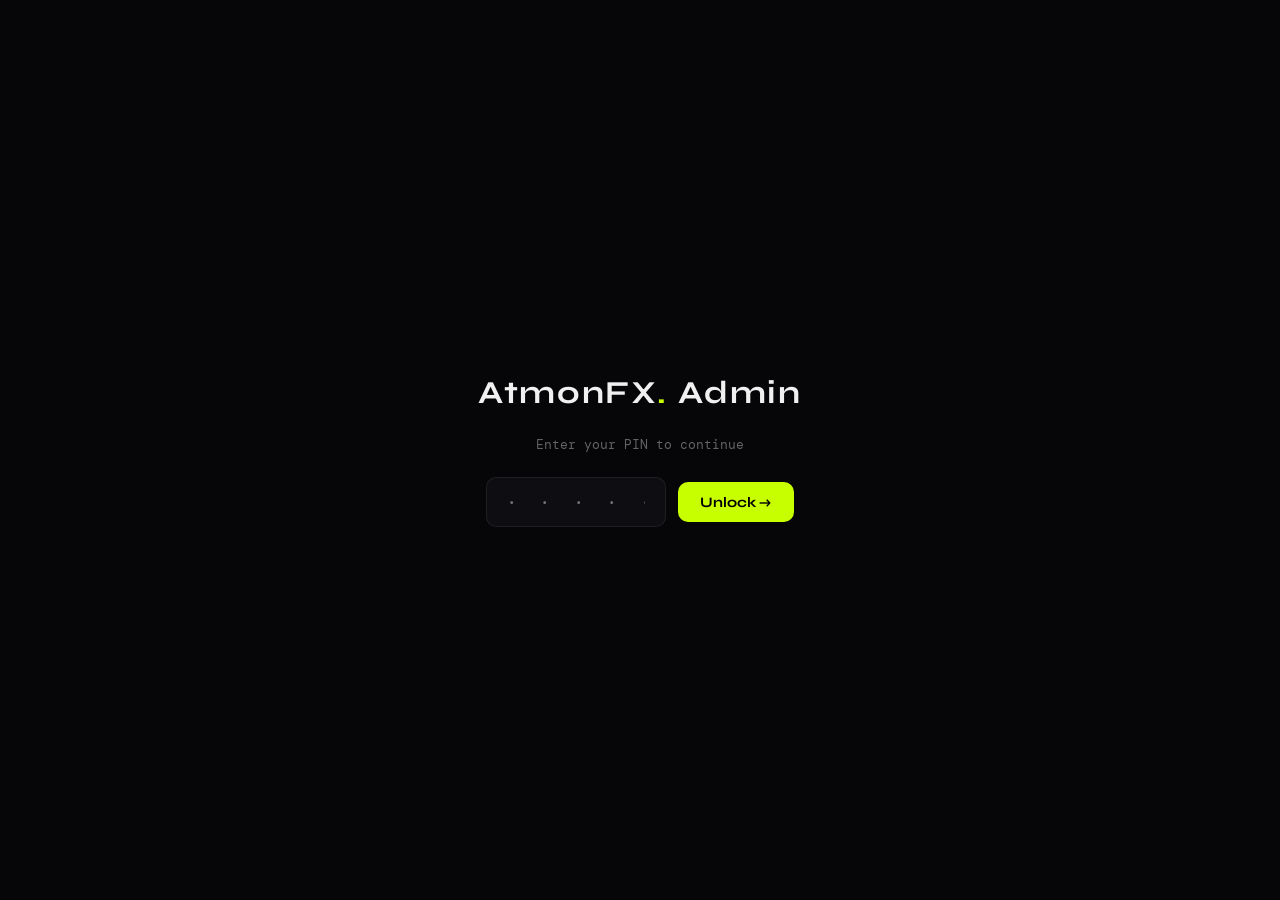
<file: Production/admin.html>
<!DOCTYPE html>
<html lang="en">
<head>
<meta charset="UTF-8">
<meta name="viewport" content="width=device-width, initial-scale=1.0">
<title>AtmonFX · Portfolio Admin</title>
<link rel="preconnect" href="https://fonts.googleapis.com">
<link href="https://fonts.googleapis.com/css2?family=Syne:wght@400;700;800&family=DM+Mono:wght@300;400&display=swap" rel="stylesheet">
<style>
  :root {
    --bg: #060608;
    --surface: #0e0e12;
    --border: rgba(255,255,255,0.07);
    --accent: #c8ff00;
    --accent-dim: rgba(200,255,0,0.12);
    --text: #f0f0f0;
    --muted: rgba(240,240,240,0.4);
    --danger: #ff4d4d;
    --danger-dim: rgba(255,77,77,0.12);
    --radius: 10px;
  }

  *, *::before, *::after { box-sizing: border-box; margin: 0; padding: 0; }

  body {
    background: var(--bg);
    color: var(--text);
    font-family: 'Syne', sans-serif;
    min-height: 100vh;
    display: flex;
    flex-direction: column;
  }

  /* ── LOCK SCREEN ── */
  #lockScreen {
    position: fixed; inset: 0; z-index: 999;
    background: var(--bg);
    display: flex; align-items: center; justify-content: center;
    flex-direction: column; gap: 1.5rem;
  }
  #lockScreen h1 { font-size: 2rem; letter-spacing: .05em; }
  #lockScreen h1 span { color: var(--accent); }
  #lockScreen p { color: var(--muted); font-family: 'DM Mono', monospace; font-size: .8rem; }
  #pinForm { display: flex; gap: .75rem; align-items: center; }
  #pinInput {
    background: var(--surface); border: 1px solid var(--border);
    color: var(--text); font-family: 'DM Mono', monospace; font-size: 1.2rem;
    padding: .7rem 1.2rem; border-radius: var(--radius); width: 180px;
    letter-spacing: .3em; text-align: center; outline: none;
  }
  #pinInput:focus { border-color: var(--accent); }
  #pinInput.shake { animation: shake .35s; border-color: var(--danger); }
  @keyframes shake {
    0%,100%{transform:translateX(0)} 25%{transform:translateX(-8px)} 75%{transform:translateX(8px)}
  }
  .btn-accent {
    background: var(--accent); color: #000; border: none; cursor: pointer;
    font-family: 'Syne', sans-serif; font-weight: 700; font-size: .9rem;
    padding: .7rem 1.4rem; border-radius: var(--radius); transition: opacity .2s;
  }
  .btn-accent:hover { opacity: .85; }

  /* ── LAYOUT ── */
  header {
    border-bottom: 1px solid var(--border);
    padding: 1.2rem 2.5rem;
    display: flex; align-items: center; justify-content: space-between;
  }
  header .logo { font-size: 1.1rem; font-weight: 800; letter-spacing: .05em; }
  header .logo span { color: var(--accent); }
  header .badge {
    font-family: 'DM Mono', monospace; font-size: .65rem;
    background: var(--accent-dim); color: var(--accent);
    border: 1px solid rgba(200,255,0,.2); border-radius: 20px;
    padding: .25rem .75rem; letter-spacing: .08em;
  }

  main {
    display: grid;
    grid-template-columns: 420px 1fr;
    gap: 2rem;
    padding: 2.5rem;
    flex: 1;
    align-items: start;
  }

  @media (max-width: 900px) { main { grid-template-columns: 1fr; } }

  /* ── CARD ── */
  .card {
    background: var(--surface);
    border: 1px solid var(--border);
    border-radius: var(--radius);
    padding: 1.75rem;
  }
  .card-title {
    font-size: .65rem; font-family: 'DM Mono', monospace;
    letter-spacing: .12em; color: var(--accent); text-transform: uppercase;
    margin-bottom: 1.5rem; padding-bottom: .75rem;
    border-bottom: 1px solid var(--border);
  }

  /* ── FORM ── */
  .form-group { margin-bottom: 1.1rem; }
  .form-label {
    display: block; font-size: .7rem; font-family: 'DM Mono', monospace;
    letter-spacing: .08em; color: var(--muted); margin-bottom: .4rem;
    text-transform: uppercase;
  }
  .form-input, .form-select {
    width: 100%; background: var(--bg); border: 1px solid var(--border);
    color: var(--text); font-family: 'DM Mono', monospace; font-size: .85rem;
    padding: .65rem .9rem; border-radius: 6px; outline: none; transition: border-color .2s;
  }
  .form-input:focus, .form-select:focus { border-color: var(--accent); }
  .form-select option { background: #111; }
  .form-row { display: grid; grid-template-columns: 1fr 1fr; gap: .75rem; }
  .input-note { font-size: .65rem; font-family: 'DM Mono', monospace; color: var(--muted); margin-top: .3rem; }
  #videoIdPreview {
    font-size: .7rem; font-family: 'DM Mono', monospace; color: var(--accent);
    margin-top: .35rem; min-height: 1em;
  }

  .btn-submit {
    width: 100%; padding: .85rem; text-align: center; font-size: .95rem;
    margin-top: .75rem;
  }

  /* ── PORTFOLIO LIST ── */
  #portfolioList { display: flex; flex-direction: column; gap: .85rem; }
  .p-card {
    background: var(--bg); border: 1px solid var(--border); border-radius: 8px;
    padding: 1rem 1.2rem;
    display: grid; grid-template-columns: 56px 1fr auto; gap: 1rem; align-items: center;
    transition: border-color .2s;
  }
  .p-card:hover { border-color: rgba(255,255,255,0.14); }
  .p-thumb {
    width: 56px; height: 40px; object-fit: cover; border-radius: 4px;
    background: #111;
  }
  .p-thumb-placeholder {
    width: 56px; height: 40px; border-radius: 4px; background: #111;
    display: flex; align-items: center; justify-content: center;
    font-size: .6rem; color: var(--muted); font-family: 'DM Mono', monospace; text-align: center;
  }
  .p-info { overflow: hidden; }
  .p-title { font-size: .9rem; font-weight: 700; white-space: nowrap; overflow: hidden; text-overflow: ellipsis; }
  .p-meta { font-size: .65rem; font-family: 'DM Mono', monospace; color: var(--muted); margin-top: .15rem; }
  .p-aspect {
    font-size: .55rem; font-family: 'DM Mono', monospace; letter-spacing: .08em;
    border: 1px solid var(--border); padding: .15rem .4rem; border-radius: 20px; color: var(--muted);
  }

  .p-actions { display: flex; gap: .4rem; }
  .btn-icon {
    background: transparent; border: 1px solid var(--border); color: var(--muted);
    border-radius: 6px; width: 32px; height: 32px; cursor: pointer; font-size: .9rem;
    display: flex; align-items: center; justify-content: center; transition: all .2s;
  }
  .btn-icon:hover { border-color: rgba(255,255,255,.2); color: var(--text); }
  .btn-icon.danger:hover { border-color: var(--danger); color: var(--danger); background: var(--danger-dim); }
  .btn-icon.up:hover { border-color: var(--accent); color: var(--accent); background: var(--accent-dim); }

  .empty-state {
    text-align: center; padding: 3rem 1rem;
    font-family: 'DM Mono', monospace; font-size: .75rem; color: var(--muted);
  }

  /* ── DOWNLOAD SECTION ── */
  .download-section {
    margin-top: 1.5rem; padding-top: 1.5rem; border-top: 1px solid var(--border);
    display: flex; flex-direction: column; gap: .75rem;
  }
  .download-hint {
    font-family: 'DM Mono', monospace; font-size: .7rem; color: var(--muted); line-height: 1.6;
  }
  .download-hint code {
    color: var(--accent); background: var(--accent-dim);
    padding: .1rem .35rem; border-radius: 3px; font-size: .65rem;
  }
  .btn-download {
    display: flex; align-items: center; justify-content: center; gap: .5rem;
    background: var(--accent-dim); color: var(--accent);
    border: 1px solid rgba(200,255,0,.3);
    border-radius: 8px; padding: .75rem 1.2rem; font-size: .9rem; font-weight: 700;
    cursor: pointer; font-family: 'Syne', sans-serif; transition: all .2s; text-decoration: none;
    width: 100%;
  }
  .btn-download:hover { background: var(--accent); color: #000; }

  /* ── EDIT MODAL ── */
  #editModal {
    position: fixed; inset: 0; z-index: 100;
    background: rgba(0,0,0,.75); backdrop-filter: blur(6px);
    display: none; align-items: center; justify-content: center; padding: 1rem;
  }
  #editModal.open { display: flex; }
  #editModalBox {
    background: var(--surface); border: 1px solid var(--border);
    border-radius: 14px; padding: 2rem; width: 100%; max-width: 480px;
    max-height: 90vh; overflow-y: auto;
  }
  #editModal .card-title { margin-bottom: 1.2rem; }
  .modal-actions { display: flex; gap: .75rem; margin-top: 1rem; }
  .btn-secondary {
    flex: 1; padding: .75rem; text-align: center; font-family: 'Syne', sans-serif;
    font-size: .9rem; font-weight: 700; border-radius: 8px; cursor: pointer;
    background: transparent; color: var(--muted); border: 1px solid var(--border); transition: all .2s;
  }
  .btn-secondary:hover { border-color: rgba(255,255,255,.2); color: var(--text); }

  /* ── TOAST ── */
  #toast {
    position: fixed; bottom: 2rem; right: 2rem; z-index: 200;
    background: var(--surface); border: 1px solid var(--border);
    color: var(--text); font-family: 'DM Mono', monospace; font-size: .8rem;
    padding: .8rem 1.4rem; border-radius: 8px;
    transform: translateY(20px); opacity: 0; transition: all .3s; pointer-events: none;
  }
  #toast.show { transform: translateY(0); opacity: 1; }
  #toast.success { border-color: rgba(200,255,0,.3); color: var(--accent); }
</style>
</head>
<body>

<!-- ── LOCK SCREEN ── -->
<div id="lockScreen">
  <h1>AtmonFX<span>.</span> Admin</h1>
  <p>Enter your PIN to continue</p>
  <form id="pinForm" onsubmit="return false;">
    <input type="password" id="pinInput" inputmode="numeric" maxlength="6" placeholder="· · · · · ·" autocomplete="off">
    <button class="btn-accent" onclick="checkPin()">Unlock →</button>
  </form>
</div>

<!-- ── HEADER ── -->
<header>
  <div class="logo">AtmonFX<span>.</span> &nbsp;<span style="color:var(--muted);font-weight:400;font-size:.8rem">Portfolio Admin</span></div>
  <div class="badge">LOCAL ONLY</div>
</header>

<!-- ── MAIN ── -->
<main>

  <!-- ADD FORM -->
  <div class="card">
    <div class="card-title">▸ Add New Video</div>

    <div class="form-group">
      <label class="form-label">YouTube URL or Video ID</label>
      <input type="text" class="form-input" id="f_url" placeholder="https://youtu.be/… or video ID" oninput="previewId()">
      <div id="videoIdPreview"></div>
    </div>

    <div class="form-group">
      <label class="form-label">Thumbnail Filename</label>
      <input type="text" class="form-input" id="f_thumb" placeholder="thumb_myproject.png">
      <div class="input-note">Place the image in the <code style="color:var(--accent)">Production/</code> folder first</div>
    </div>

    <div class="form-group">
      <label class="form-label">Title</label>
      <input type="text" class="form-input" id="f_title" placeholder="Spy Camera Cinematic Showcase">
    </div>

    <div class="form-row">
      <div class="form-group">
        <label class="form-label">Category</label>
        <input type="text" class="form-input" id="f_cat" placeholder="Product Animation">
      </div>
      <div class="form-group">
        <label class="form-label">Year</label>
        <input type="text" class="form-input" id="f_year" placeholder="2026" maxlength="4">
      </div>
    </div>

    <div class="form-group">
      <label class="form-label">Meta Description</label>
      <input type="text" class="form-input" id="f_meta" placeholder="CGI Showreel · Watch on Site">
    </div>

    <div class="form-group">
      <label class="form-label">Aspect Ratio</label>
      <select class="form-select" id="f_aspect">
        <option value="horizontal">Horizontal (16:9 — wider card)</option>
        <option value="vertical">Vertical (9:16 — taller card)</option>
      </select>
    </div>

    <button class="btn-accent btn-submit" onclick="addItem()">＋ Add to Portfolio</button>
  </div>

  <!-- LIST + DOWNLOAD -->
  <div>
    <div class="card">
      <div class="card-title">▸ Portfolio Items <span id="countBadge" style="color:var(--muted)"></span></div>
      <div id="portfolioList">
        <div class="empty-state">Loading portfolio.json…</div>
      </div>

      <div class="download-section">
        <div class="download-hint">
          After making changes, download the updated file and drop it into your
          <code>Production/</code> folder, then commit & push to GitHub.
        </div>
        <a class="btn-download" id="downloadBtn" onclick="downloadJson()">
          ↓ &nbsp;Download portfolio.json
        </a>
      </div>
    </div>
  </div>
</main>

<!-- ── EDIT MODAL ── -->
<div id="editModal">
  <div id="editModalBox">
    <div class="card-title">▸ Edit Item</div>

    <div class="form-group">
      <label class="form-label">YouTube URL or Video ID</label>
      <input type="text" class="form-input" id="e_url" oninput="previewEditId()">
      <div id="editVideoIdPreview"></div>
    </div>
    <div class="form-group">
      <label class="form-label">Thumbnail Filename</label>
      <input type="text" class="form-input" id="e_thumb">
    </div>
    <div class="form-group">
      <label class="form-label">Title</label>
      <input type="text" class="form-input" id="e_title">
    </div>
    <div class="form-row">
      <div class="form-group">
        <label class="form-label">Category</label>
        <input type="text" class="form-input" id="e_cat">
      </div>
      <div class="form-group">
        <label class="form-label">Year</label>
        <input type="text" class="form-input" id="e_year" maxlength="4">
      </div>
    </div>
    <div class="form-group">
      <label class="form-label">Meta Description</label>
      <input type="text" class="form-input" id="e_meta">
    </div>
    <div class="form-group">
      <label class="form-label">Aspect Ratio</label>
      <select class="form-select" id="e_aspect">
        <option value="horizontal">Horizontal (16:9)</option>
        <option value="vertical">Vertical (9:16)</option>
      </select>
    </div>

    <div class="modal-actions">
      <button class="btn-secondary" onclick="closeEdit()">Cancel</button>
      <button class="btn-accent" style="flex:1;padding:.75rem;border-radius:8px" onclick="saveEdit()">Save Changes</button>
    </div>
  </div>
</div>

<!-- ── TOAST ── -->
<div id="toast"></div>

<script>
// ── SIMPLE PIN LOCK ──────────────────────────────────────────────────────────
const CORRECT_PIN = '1234'; // ← Change this to your preferred PIN

function checkPin() {
  const val = document.getElementById('pinInput').value;
  if (val === CORRECT_PIN) {
    document.getElementById('lockScreen').style.display = 'none';
    initAdmin();
  } else {
    const inp = document.getElementById('pinInput');
    inp.classList.add('shake');
    inp.value = '';
    setTimeout(() => inp.classList.remove('shake'), 400);
  }
}

document.getElementById('pinInput').addEventListener('keydown', e => {
  if (e.key === 'Enter') checkPin();
});

// ── DATA ────────────────────────────────────────────────────────────────────
let portfolio = [];
let editIndex = -1;

function initAdmin() {
  fetch('portfolio.json')
    .then(r => r.json())
    .then(data => {
      portfolio = data;
      renderList();
      toast('Loaded ' + portfolio.length + ' items from portfolio.json', 'success');
    })
    .catch(() => {
      portfolio = [];
      renderList();
      toast('Could not load portfolio.json — starting fresh');
    });
}

// ── EXTRACT YOUTUBE ID ───────────────────────────────────────────────────────
function extractId(input) {
  if (!input) return '';
  const patterns = [
    /(?:youtube\.com\/watch\?v=|youtu\.be\/|youtube\.com\/embed\/|youtube\.com\/shorts\/)([A-Za-z0-9_-]{11})/,
    /^([A-Za-z0-9_-]{11})$/
  ];
  for (const p of patterns) {
    const m = input.trim().match(p);
    if (m) return m[1];
  }
  return input.trim();
}

function previewId() {
  const id = extractId(document.getElementById('f_url').value);
  const el = document.getElementById('videoIdPreview');
  el.textContent = id ? 'Video ID: ' + id : '';
}
function previewEditId() {
  const id = extractId(document.getElementById('e_url').value);
  const el = document.getElementById('editVideoIdPreview');
  el.textContent = id ? 'Video ID: ' + id : '';
}

// ── RENDER LIST ──────────────────────────────────────────────────────────────
function renderList() {
  const list = document.getElementById('portfolioList');
  const count = document.getElementById('countBadge');
  count.textContent = '(' + portfolio.length + ')';

  if (!portfolio.length) {
    list.innerHTML = '<div class="empty-state">No items yet. Add your first video →</div>';
    return;
  }

  list.innerHTML = '';
  portfolio.forEach((p, i) => {
    const card = document.createElement('div');
    card.className = 'p-card';

    const thumbHtml = p.thumbnail
      ? `<img class="p-thumb" src="${p.thumbnail}" alt="${p.title}" onerror="this.style.display='none';this.nextElementSibling.style.display='flex'">`+
        `<div class="p-thumb-placeholder" style="display:none">no img</div>`
      : `<div class="p-thumb-placeholder">no img</div>`;

    card.innerHTML = `
      ${thumbHtml}
      <div class="p-info">
        <div class="p-title">${p.title}</div>
        <div class="p-meta">${p.cat} · ${p.year} &nbsp;·&nbsp; ID: ${p.videoId} &nbsp;<span class="p-aspect">${p.aspect}</span></div>
        <div class="p-meta" style="opacity:.6">${p.meta || ''}</div>
      </div>
      <div class="p-actions">
        <button class="btn-icon up" title="Move up" onclick="moveUp(${i})">↑</button>
        <button class="btn-icon" title="Edit" onclick="openEdit(${i})">✎</button>
        <button class="btn-icon danger" title="Delete" onclick="deleteItem(${i})">✕</button>
      </div>
    `;
    list.appendChild(card);
  });
}

// ── ADD ──────────────────────────────────────────────────────────────────────
function addItem() {
  const url = document.getElementById('f_url').value.trim();
  const videoId = extractId(url);
  const title = document.getElementById('f_title').value.trim();

  if (!videoId) { toast('Please enter a YouTube URL or video ID'); return; }
  if (!title)   { toast('Please enter a title'); return; }

  const item = {
    title,
    cat:       document.getElementById('f_cat').value.trim() || 'Product Animation',
    meta:      document.getElementById('f_meta').value.trim() || 'CGI Showreel · Watch on Site',
    year:      document.getElementById('f_year').value.trim() || String(new Date().getFullYear()),
    videoId,
    thumbnail: document.getElementById('f_thumb').value.trim() || '',
    aspect:    document.getElementById('f_aspect').value
  };

  portfolio.unshift(item); // add to top
  renderList();
  clearAddForm();
  toast('Added "' + title + '"', 'success');
}

function clearAddForm() {
  ['f_url','f_thumb','f_title','f_cat','f_year','f_meta'].forEach(id => document.getElementById(id).value = '');
  document.getElementById('f_aspect').value = 'horizontal';
  document.getElementById('videoIdPreview').textContent = '';
}

// ── DELETE ───────────────────────────────────────────────────────────────────
function deleteItem(i) {
  if (!confirm('Remove "' + portfolio[i].title + '"?')) return;
  portfolio.splice(i, 1);
  renderList();
  toast('Item removed');
}

// ── REORDER ──────────────────────────────────────────────────────────────────
function moveUp(i) {
  if (i === 0) return;
  [portfolio[i-1], portfolio[i]] = [portfolio[i], portfolio[i-1]];
  renderList();
}

// ── EDIT ─────────────────────────────────────────────────────────────────────
function openEdit(i) {
  editIndex = i;
  const p = portfolio[i];
  document.getElementById('e_url').value     = p.videoId;
  document.getElementById('e_thumb').value   = p.thumbnail || '';
  document.getElementById('e_title').value   = p.title;
  document.getElementById('e_cat').value     = p.cat;
  document.getElementById('e_year').value    = p.year;
  document.getElementById('e_meta').value    = p.meta || '';
  document.getElementById('e_aspect').value  = p.aspect;
  document.getElementById('editVideoIdPreview').textContent = 'Video ID: ' + p.videoId;
  document.getElementById('editModal').classList.add('open');
}

function closeEdit() {
  document.getElementById('editModal').classList.remove('open');
}

function saveEdit() {
  const url = document.getElementById('e_url').value.trim();
  const videoId = extractId(url);
  const title = document.getElementById('e_title').value.trim();
  if (!videoId || !title) { toast('Video ID and title are required'); return; }

  portfolio[editIndex] = {
    title,
    cat:       document.getElementById('e_cat').value.trim(),
    meta:      document.getElementById('e_meta').value.trim(),
    year:      document.getElementById('e_year').value.trim(),
    videoId,
    thumbnail: document.getElementById('e_thumb').value.trim(),
    aspect:    document.getElementById('e_aspect').value
  };
  renderList();
  closeEdit();
  toast('Saved!', 'success');
}

// Close modal on backdrop click
document.getElementById('editModal').addEventListener('click', function(e) {
  if (e.target === this) closeEdit();
});

// ── DOWNLOAD ─────────────────────────────────────────────────────────────────
function downloadJson() {
  const json = JSON.stringify(portfolio, null, 2);
  const blob = new Blob([json], { type: 'application/json' });
  const url  = URL.createObjectURL(blob);
  const a    = document.createElement('a');
  a.href = url; a.download = 'portfolio.json';
  a.click();
  URL.revokeObjectURL(url);
  toast('portfolio.json downloaded → drop it into Production/', 'success');
}

// ── TOAST ─────────────────────────────────────────────────────────────────────
let toastTimer;
function toast(msg, type) {
  const el = document.getElementById('toast');
  el.textContent = msg;
  el.className = 'show' + (type === 'success' ? ' success' : '');
  clearTimeout(toastTimer);
  toastTimer = setTimeout(() => el.className = '', 3000);
}
</script>
</body>
</html>
</file>
